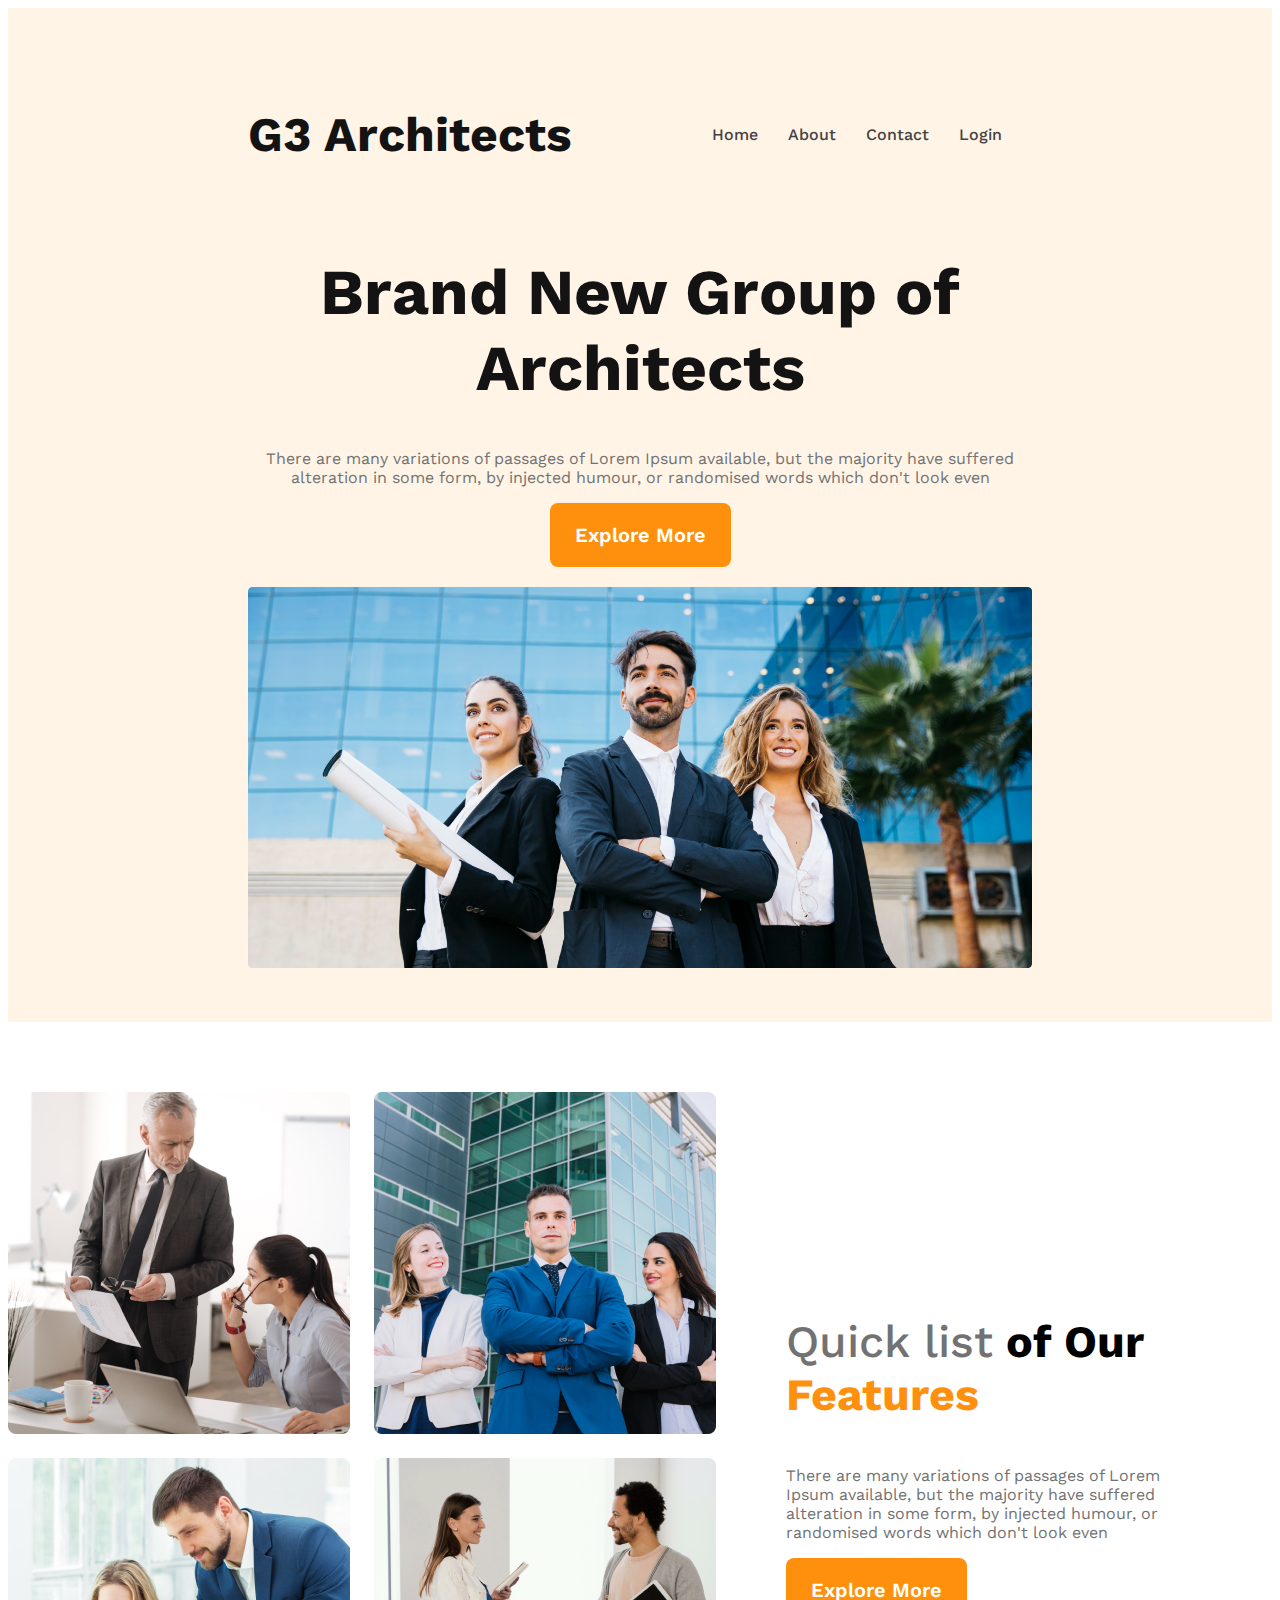
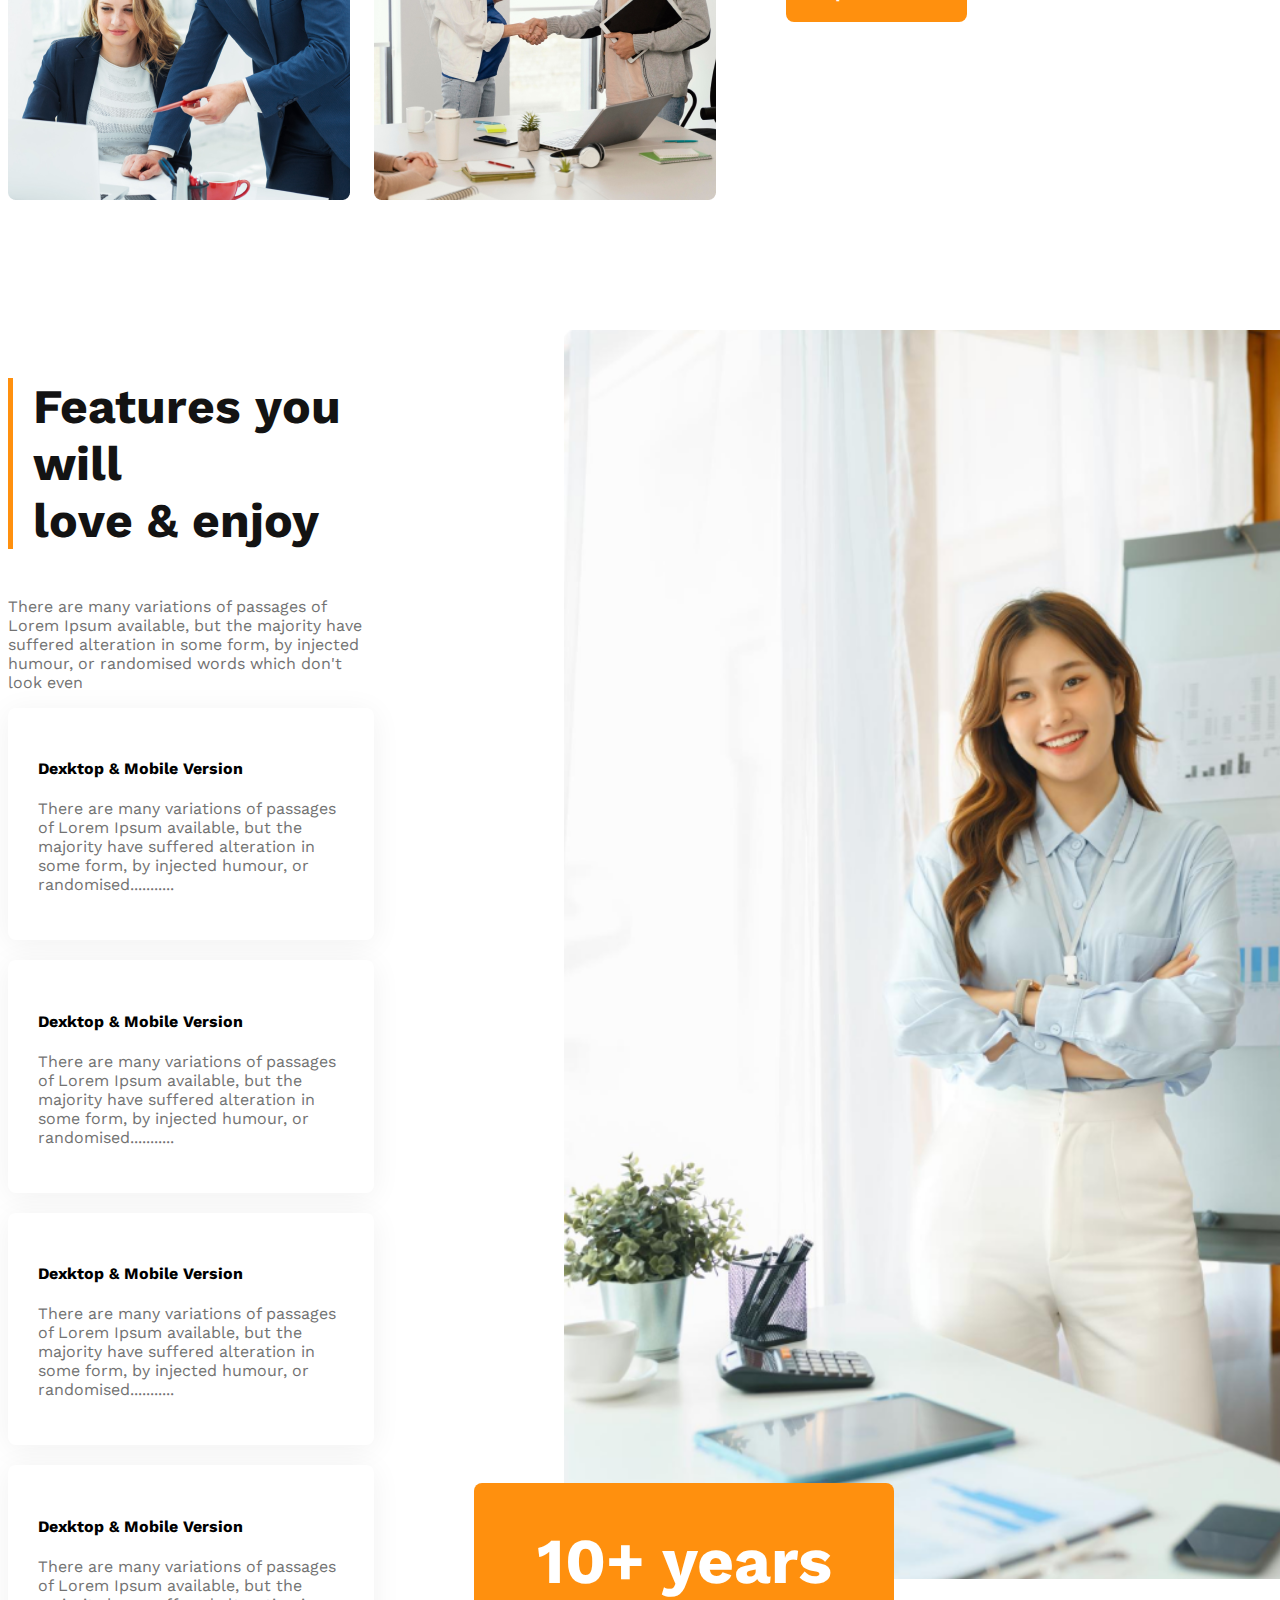
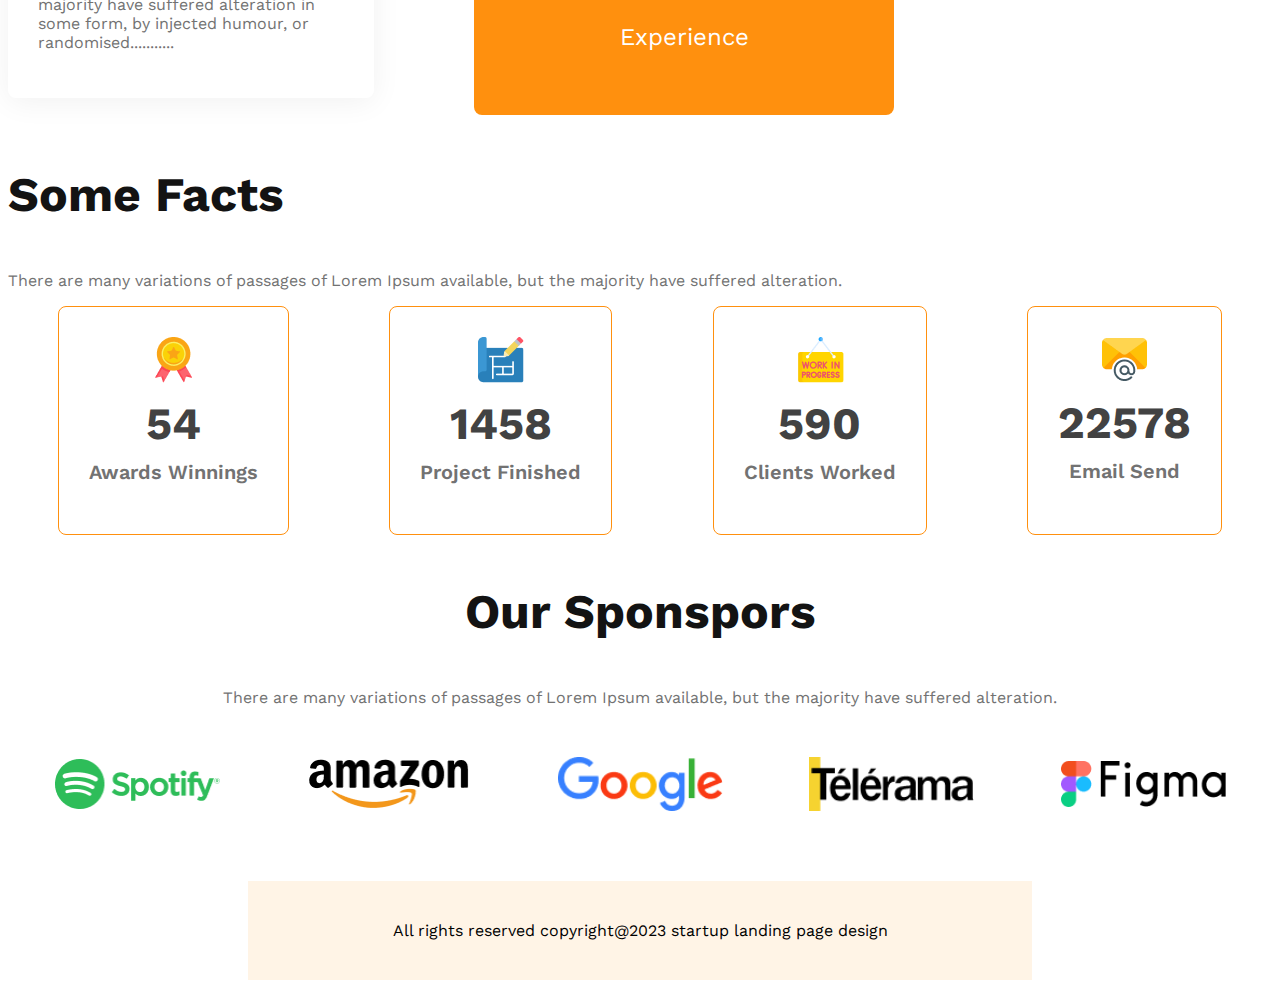
<file: index.html>
<!DOCTYPE html>
<html lang="en">

<head>
    <meta charset="UTF-8">
    <meta name="viewport" content="width=device-width, initial-scale=1.0">
    <title>G3 architects website</title>
    <link rel="stylesheet" href="Styles/style.css">
</head>

<body>
    <!-- header start -->
    <header>
        <nav>
            <h3 class="section-title">G3 Architects</h3>
            <ul>
                <li><a href="">Home</a></li>
                <li><a href="">About</a></li>
                <li><a href="">Contact</a></li>
                <li><a href="">Login</a></li>
            </ul>
        </nav>
        <div class="banner">
            <div class="banner-content">
                <h1 class="banner-title">Brand New Group of Architects </h1>
                <p class="text-light-gray">
                    There are many variations of passages of Lorem Ipsum available, but the majority have suffered
                    alteration in
                    some form, by injected humour, or randomised words which don't look even
                </p>
                <button class="btn-primary">Explore More</button>
            </div>
            <img src="images/banner.png" alt="">
        </div>
    </header>
    <!-- header end -->
    <main>
        <!-- team section start -->
        <section class="teams-container">
            <div class="teams-img-container">
                <img src="images/team1.png" alt="">
                <img src="images/team2.png" alt="">
                <img src="images/team3.png" alt="">
                <img src="images/team4.png" alt="">
            </div>
            <div class="teams-content">
                <h3 class="team-title"><span class="text-light-gray quick-list">Quick list</span> <span>of Our</span> <span class="text-feature">Features</span></h3>
                <p class="text-light-gray">
                    There are many variations of passages of Lorem Ipsum available,
                    but the majority have suffered alteration in some form, by injected
                    humour, or randomised words which don't look even
                </p>
                <button class="btn-primary">Explore More</button>
            </div>
        </section>
        <!-- features section -->
        <section class="features">
            <div class="feature-content">
                <h3 class="section-title">
                    Features you will <br> love & enjoy
                </h3>
                <p class="text-light-gray">
                    There are many variations of passages of Lorem Ipsum available, but the majority have suffered alteration in some form, by injected humour, or randomised words which don't look even
                </p>
                <div class="card">
                    <h4>Dexktop & Mobile Version</h4>
                    <p class="text-light-gray">
                        There are many variations of passages of Lorem Ipsum available, but the majority have suffered alteration in some form, by injected humour, or randomised...........
                    </p>
                </div>
                <div class="card">
                    <h4>Dexktop & Mobile Version</h4>
                    <p class="text-light-gray">
                        There are many variations of passages of Lorem Ipsum available, but the majority have suffered alteration in some form, by injected humour, or randomised...........
                    </p>
                </div>
                <div class="card">
                    <h4>Dexktop & Mobile Version</h4>
                    <p class="text-light-gray">
                        There are many variations of passages of Lorem Ipsum available, but the majority have suffered alteration in some form, by injected humour, or randomised...........
                    </p>
                </div>
                <div class="card">
                    <h4>Dexktop & Mobile Version</h4>
                    <p class="text-light-gray">
                        There are many variations of passages of Lorem Ipsum available, but the majority have suffered alteration in some form, by injected humour, or randomised...........
                    </p>
                </div>
            </div>
            <div class="feature-img">
                <img src="images/architect.png" alt="">
                <div class="ten-years-badge">
                    <h2>10+ years</h2>
                    <p>Experience</p>
                </div>
            </div>
        </section>
        <!-- facts section -->
         <section class="facts">
            <h3 class="section-title">Some Facts</h3>
            <p class="text-light-gray">
                There are many variations of passages of Lorem Ipsum available, but the majority have suffered alteration.
            </p>
            <div class="facts-card-container">
                <div class="card">
                    <img src="images/icons/ribon.png" alt="">
                    <h2 class="card-stats">54</h2>
                    <p class="card-title text-light-gray">Awards Winnings</p>
                </div>
                <div class="card">
                    <img src="images/icons/projects.png" alt="">
                    <h2 class="card-stats">1458</h2>
                    <p class="card-title text-light-gray">Project Finished</p>
                </div>
                <div class="card">
                    <img src="images/icons/customers.png" alt="">
                    <h2 class="card-stats">590</h2>
                    <p class="card-title text-light-gray">Clients Worked</p>
                </div>
                <div class="card">
                    <img src="images/icons/email.png" alt="">
                    <h2 class="card-stats">22578</h2>
                    <p class="card-title text-light-gray">Email Send</p>
                </div>
            </div>
         </section>
         <!-- sponsors section -->
         <section class="sponsors">
            <h3 class="section-title">Our Sponspors</h3>
            <p class="text-light-gray">There are many variations of passages of Lorem Ipsum available, but the majority have suffered alteration.</p>
            <div class="sponsors-img-container">
                <img src="images/sponsors/spotify.png" alt="">
                <img src="images/sponsors/amazon.png" alt="">
                <img src="images/sponsors/google.png" alt="">
                <img src="images/sponsors/telerama.png" alt="">
                <img src="images/sponsors/figma.png" alt="">
            </div>
        </section>
    </main>
    <footer>
        <p>
            All rights reserved copyright@2023 startup landing page design
        </p>
    </footer>
</body>

</html>
</file>
<file: Styles/style.css>
@import url('https://fonts.googleapis.com/css2?family=Work+Sans:ital,wght@0,100..900;1,100..900&display=swap');
/* shared styles */
*{
    font-family: "Work Sans", sans-serif;
}
.text-light-gray{
    color: #727272;
}
.section-title{
    font-size: 3rem;
    font-weight: 700;
    color: #131313;
}
.btn-primary{
    border-radius: 8px;
    color: #FFF;
    font-size: 1.25rem;
    font-weight: 600;
    background-color: #FF900E;
    padding: 20px 25px;
    cursor: pointer;
    border: 0;
}
/* Header style */
header{
    background-color: rgba(255, 144, 14, 0.1);
    padding: 50px 240px;
}
nav{
    display: flex;
    justify-content: space-between;
    align-items: center;
}

nav > ul{
    display: flex;
}
nav li{
    list-style: none;
    margin-right: 30px;
    font-weight: 500;
    font-size: 1rem;
}
nav li a{
    text-decoration: none;
    color: #424242;
}
/* Banner styles */
.banner-content{
    max-width: 850px;
    text-align: center;
    margin: 0 auto;
}
.banner-title{
    font-size: 4rem;
    font-weight: 700;
    color: #131313;
}

.banner img{
    margin-top: 20px;
    width: 100%;
}

/* main styles */
main{
    max-width: 1440px;
    margin: 70px auto;
}
/* teams style */
.teams-container{
    display: flex;
    align-items: center;
}
.teams-img-container{
    display: grid;
    grid-template-columns: repeat(2, 1fr);
    gap: 1.5rem;
}
.teams-content{
    padding-left: 70px;
    padding-right: 70px;
}
.team-title{
    font-size: 2.8rem;
}
.team-title .quick-list{
    font-weight: 500;
}
.team-title .text-feature{
    color: #FF900E;
    font-weight: 700;
}
/* feature section style */
.features{
    margin-top: 130px;
    display: flex;
    gap: 100px;
}
.features .section-title{
    border-left: 5px solid #FF900E;
    padding-left: 20px;
}
.feature-content .card{
    padding: 30px;
    margin-bottom: 20px;
    border-radius: 8px;
    background-color: #FFF;
    box-shadow: 0px 4px 30px 0px rgba(0, 0, 0, 0.06);
}
.feature-img img{
    height: 90%;
    margin-left: 90px;
}
.ten-years-badge{
    border-radius: 8px;
    background-color: #FF900E;
    color: #FFF;
    width: 340px;
    padding: 40px;
    text-align: center;
    position: relative;
    bottom: 100px;
}
.ten-years-badge h2{
    font-size: 4rem;
    margin: 0;
}
.ten-years-badge p{
    font-size: 1.5rem;
}
/* facts section */
.facts-card-container .card{
    border-radius: 8px;
    border: 1px solid #FF900E;
    padding:30px;
}
.facts-card-container{
    display: flex;
    justify-content: space-around;
    text-align: center;
}
.facts-card-container .card-title{
    font-weight: 600;
    font-size: 1.25rem;
    margin-top: 5px;
}
.facts-card-container .card-stats{
    font-size: 2.8rem;
    color: #424242;
    margin-top: 10px;
    margin-bottom: 10px;
}
/* sponsors style */
.sponsors{
    text-align: center;
}
.sponsors-img-container{
    margin-top: 50px;
    display: flex;
    justify-content: space-evenly;
    align-items: center;
    gap: 40px;
}
.sponsors-img-container img{
    width: 165px;
}
/* footer styles */
footer{
    padding: 0 240px;
}
footer p{
    text-align: center;
    padding: 40px;
    background-color:rgba(255, 144, 14, 0.1);;
}
/* Responsive media query */
/* mobile responsive */
@media screen  and (max-width:576px) {
    header{
        padding: 20px;
    }
    nav,
    .teams-container,
    .features,
    .facts-card-container,
    .sponsors-img-container
    {
        flex-direction: column;
    }
    .teams-img-container{
        grid-template-columns: 1fr;
    }
    .teams-content,
    .facts-card-container
    {
        padding-left: 20px;
        padding-right: 20px;
    }
    .facts-card-container{
        gap: 20px;
    }
    .feature-img img{
        width: 90%;
        margin-left: 0;
    }
    .ten-years-badge{
        position: static;
        max-width: 300px;
    }
}
/* tab responsive */
@media screen  and (min-width:576px) and (max-width:992px) {
    header{
        padding: 50px;
    }
    nav,
    .teams-container,
    .features,
    .sponsors-img-container
    {
        flex-direction: column;
    } 
}
</file>
